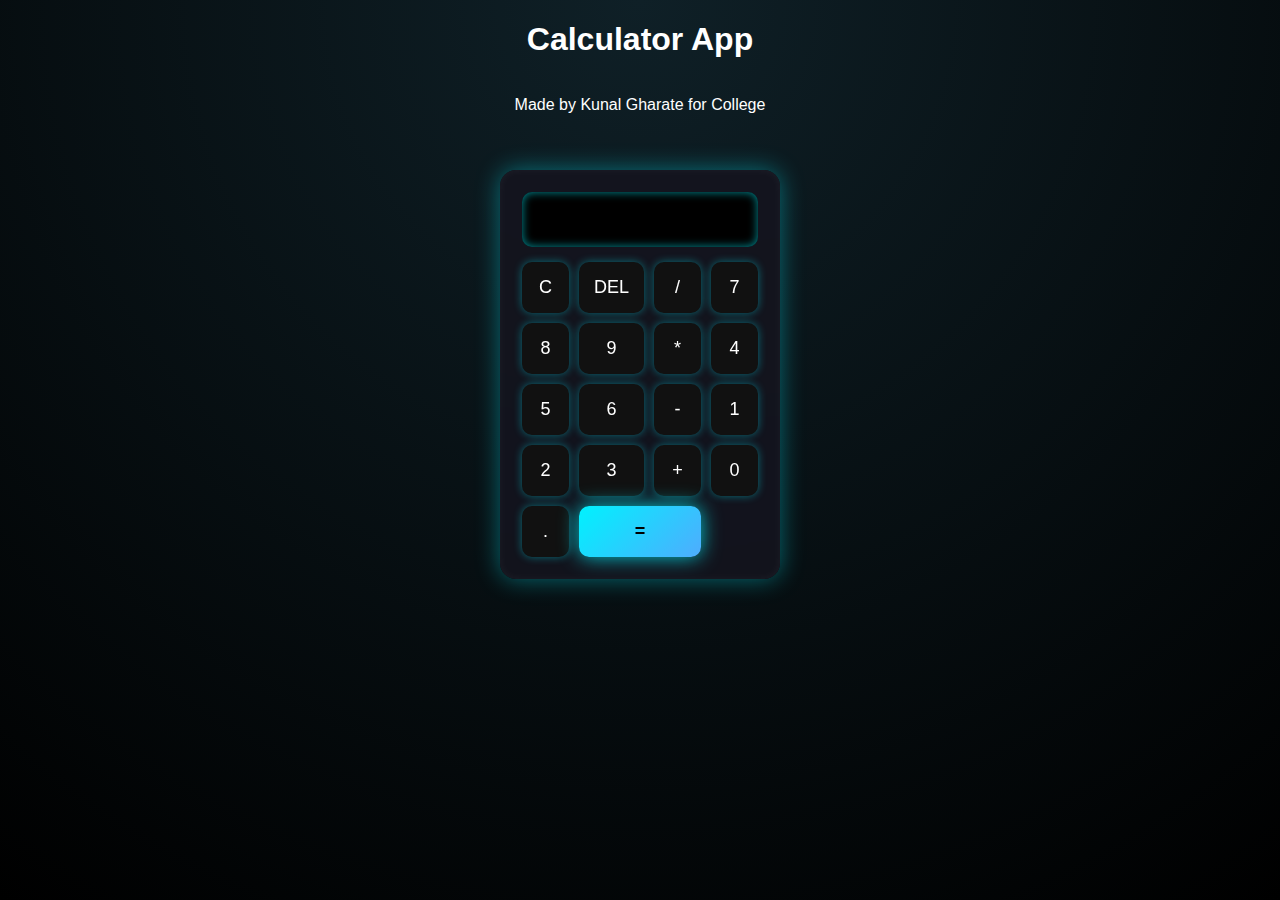
<file: SCT/SCT_WD_1 CALCULATOR WEB APPLICATION/index.html>
<!DOCTYPE html>
<html lang="en">
<head>
    <meta charset="UTF-8">
    <title>Calculator App</title>
    <link rel="stylesheet" href="style.css">
    <h1>Calculator App</h1>
    <p>Made by <span>Kunal Gharate</span> for College</p>
</head>
<body>

<div class="calculator">
    <input type="text" id="display" disabled>

    <div class="buttons">
        <button onclick="clearDisplay()">C</button>
        <button onclick="deleteLast()">DEL</button>
        <button onclick="appendValue('/')">/</button>

        <button onclick="appendValue('7')">7</button>
        <button onclick="appendValue('8')">8</button>
        <button onclick="appendValue('9')">9</button>
        <button onclick="appendValue('*')">*</button>

        <button onclick="appendValue('4')">4</button>
        <button onclick="appendValue('5')">5</button>
        <button onclick="appendValue('6')">6</button>
        <button onclick="appendValue('-')">-</button>

        <button onclick="appendValue('1')">1</button>
        <button onclick="appendValue('2')">2</button>
        <button onclick="appendValue('3')">3</button>
        <button onclick="appendValue('+')">+</button>

        <button onclick="appendValue('0')">0</button>
        <button onclick="appendValue('.')">.</button>
        <button class="equal" onclick="calculate()">=</button>
    </div>
</div>

<script src="script.js"></script>
</body>
</html>
</file>
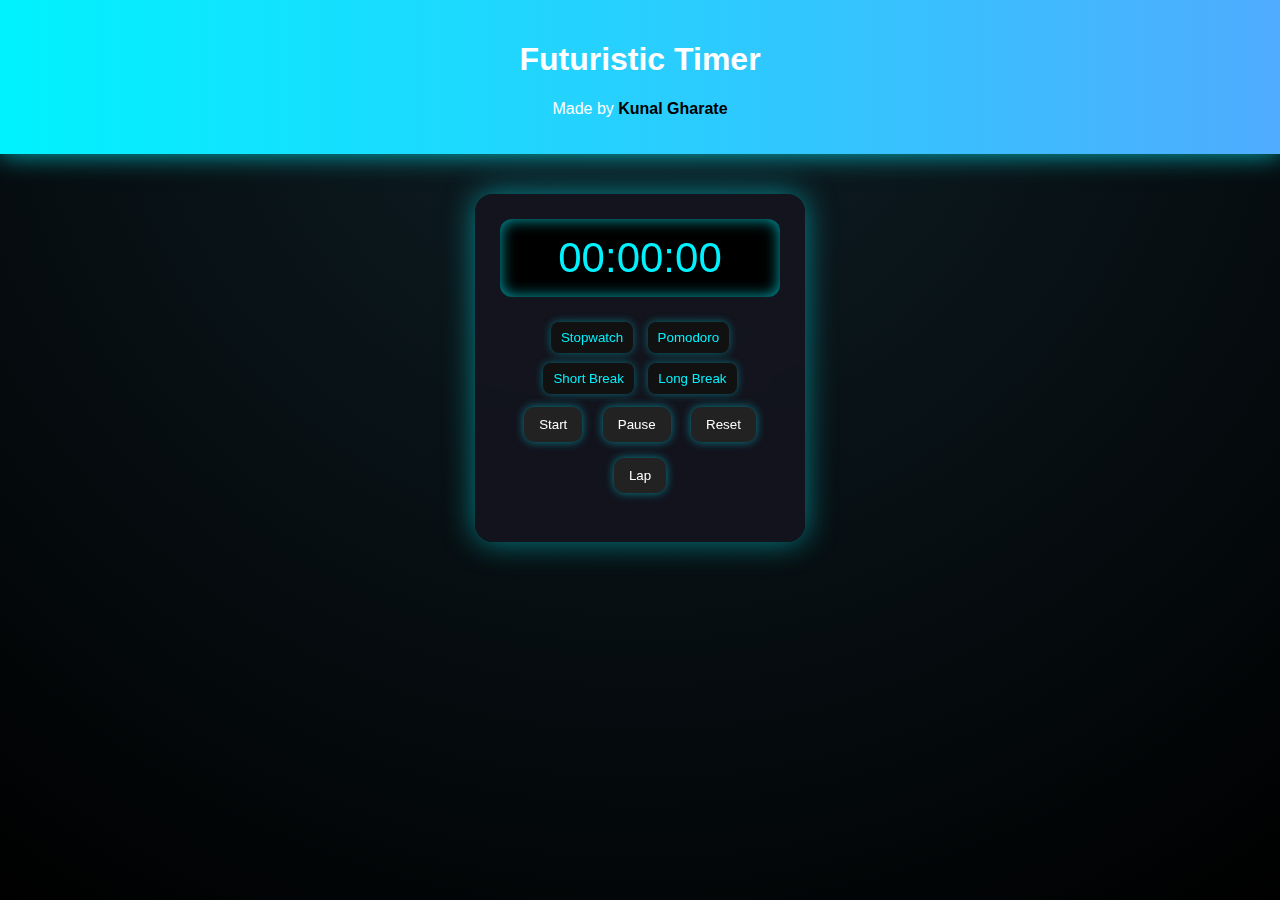
<file: SCT/SCT_WD_2 STOPWATCH WEB APPLICATION/index.html>
<!DOCTYPE html>
<html lang="en">
<head>
    <meta charset="UTF-8">
    <title>Futuristic Timer App</title>
    <link rel="stylesheet" href="style.css">
</head>
<body>

<header class="app-header">
    <h1>Futuristic Timer</h1>
    <p>Made by <span>Kunal Gharate</span></p>
</header>

<div class="container">
    <div id="display">00:00:00</div>

    <div class="modes">
        <button onclick="setMode('stopwatch')">Stopwatch</button>
        <button onclick="setMode('pomodoro')">Pomodoro</button>
        <button onclick="setMode('short')">Short Break</button>
        <button onclick="setMode('long')">Long Break</button>
    </div>

    <div class="buttons">
        <button onclick="start()">Start</button>
        <button onclick="pause()">Pause</button>
        <button onclick="reset()">Reset</button>
        <button onclick="lap()">Lap</button>
    </div>

    <ul id="laps"></ul>
</div>

<script src="script.js"></script>
</body>
</html>
</file>
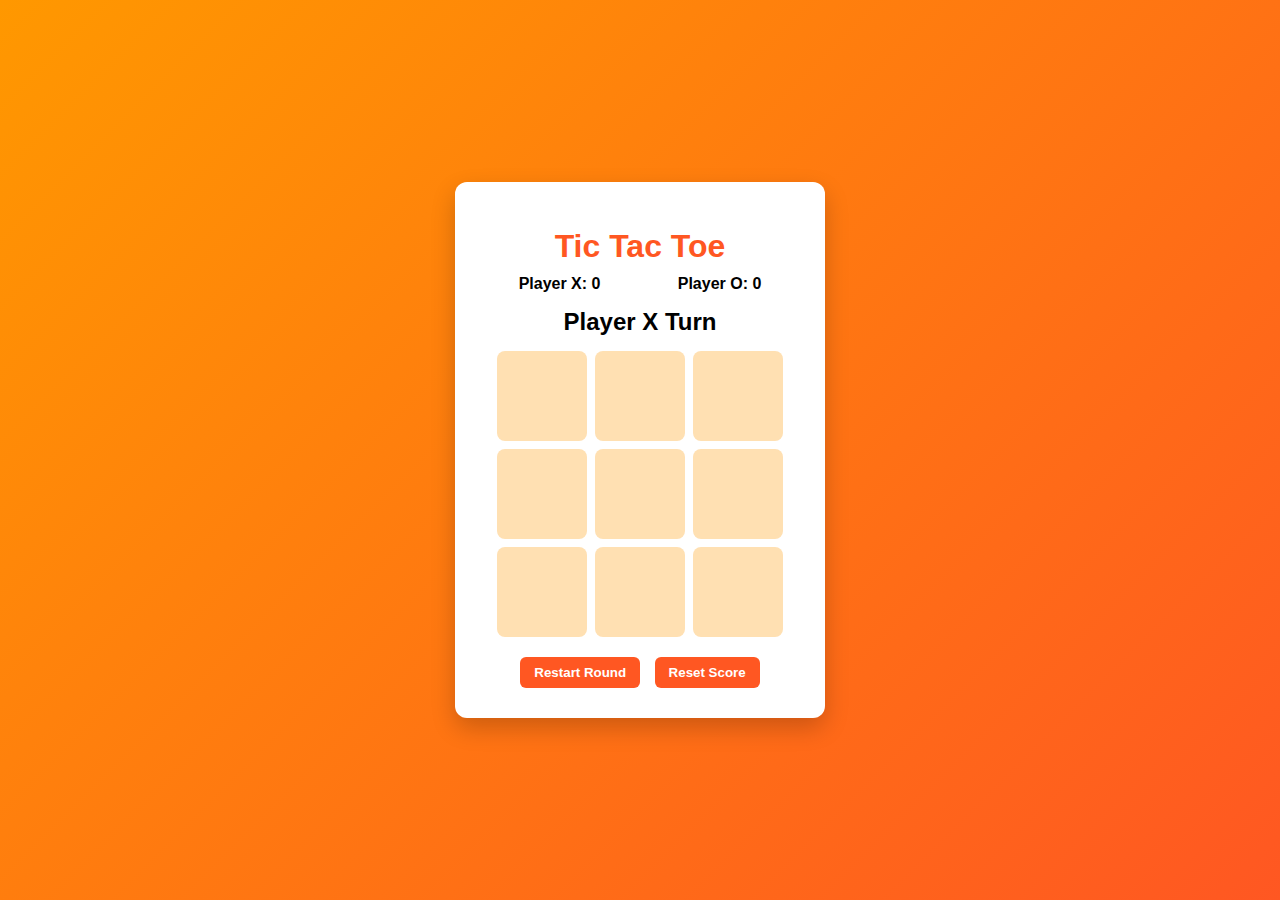
<file: SCT/SCT_WD_3 TICK TAC TOE WEB APPLICATION/index.html>
<!DOCTYPE html>
<html lang="en">
<head>
    <meta charset="UTF-8">
    <title>Tic Tac Toe</title>
    <link rel="stylesheet" href="style.css">
</head>
<body>

<div class="game-container">
    <h1>Tic Tac Toe</h1>

    <!-- Scoreboard -->
    <div class="scoreboard">
        <div>Player X: <span id="scoreX">0</span></div>
        <div>Player O: <span id="scoreO">0</span></div>
    </div>

    <h2 id="status">Player X Turn</h2>

    <div class="board">
        <div class="cell" onclick="makeMove(0)"></div>
        <div class="cell" onclick="makeMove(1)"></div>
        <div class="cell" onclick="makeMove(2)"></div>
        <div class="cell" onclick="makeMove(3)"></div>
        <div class="cell" onclick="makeMove(4)"></div>
        <div class="cell" onclick="makeMove(5)"></div>
        <div class="cell" onclick="makeMove(6)"></div>
        <div class="cell" onclick="makeMove(7)"></div>
        <div class="cell" onclick="makeMove(8)"></div>
    </div>

    <div class="controls">
        <button onclick="resetGame()">Restart Round</button>
        <button onclick="resetScore()">Reset Score</button>
    </div>
</div>

<script src="script.js"></script>
</body>
</html>
</file>
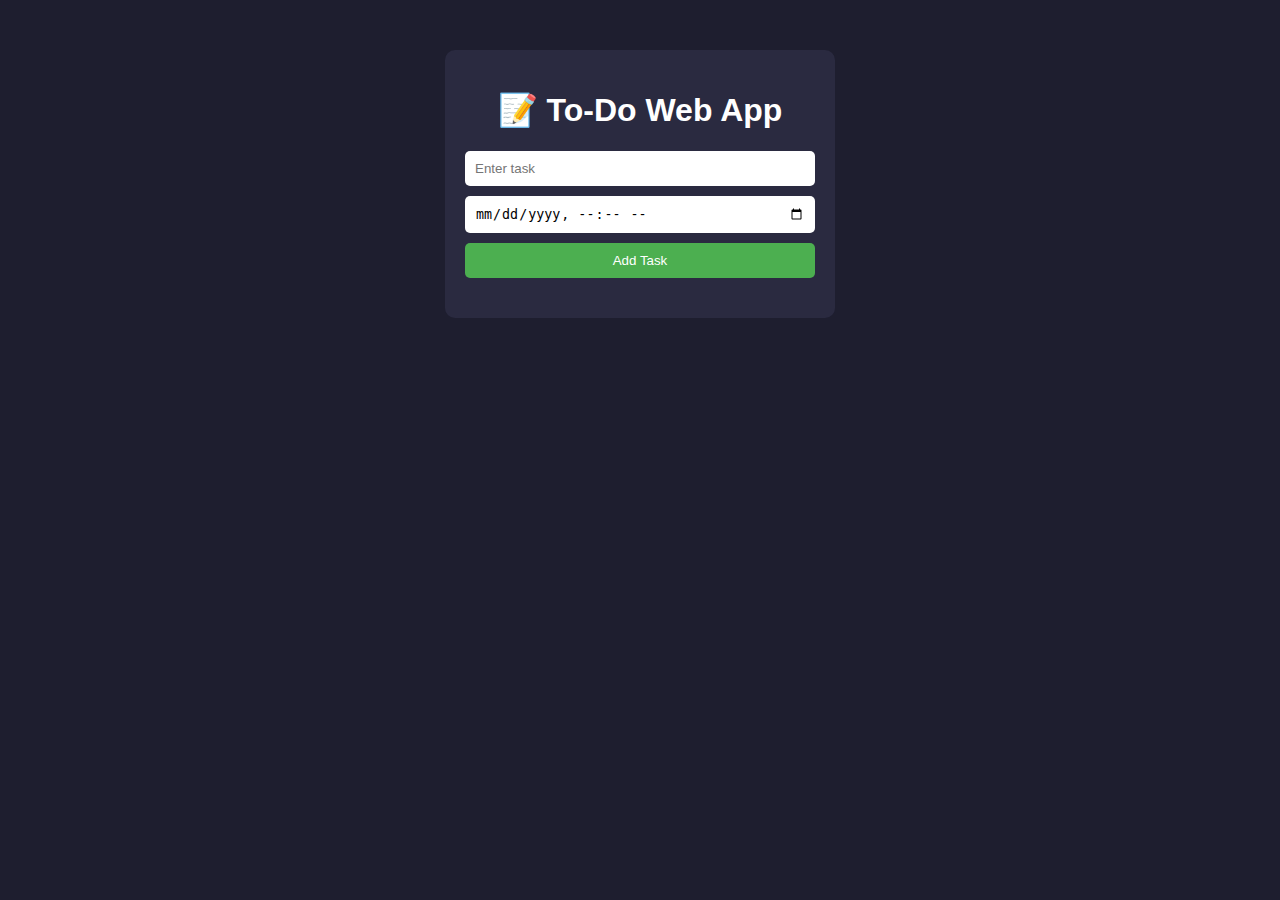
<file: SCT/SCT_WD_4 TO DO WEB APP/index.html>
<!DOCTYPE html>
<html lang="en">
<head>
    <meta charset="UTF-8">
    <title>To-Do Web App</title>
    <link rel="stylesheet" href="style.css">
</head>
<body>

<div class="container">
    <h1>📝 To-Do Web App</h1>

    <div class="input-section">
        <input type="text" id="taskInput" placeholder="Enter task">
        <input type="datetime-local" id="taskDateTime">
        <button onclick="addTask()">Add Task</button>
    </div>

    <ul id="taskList"></ul>
</div>

<script src="script.js"></script>
</body>
</html>
</file>
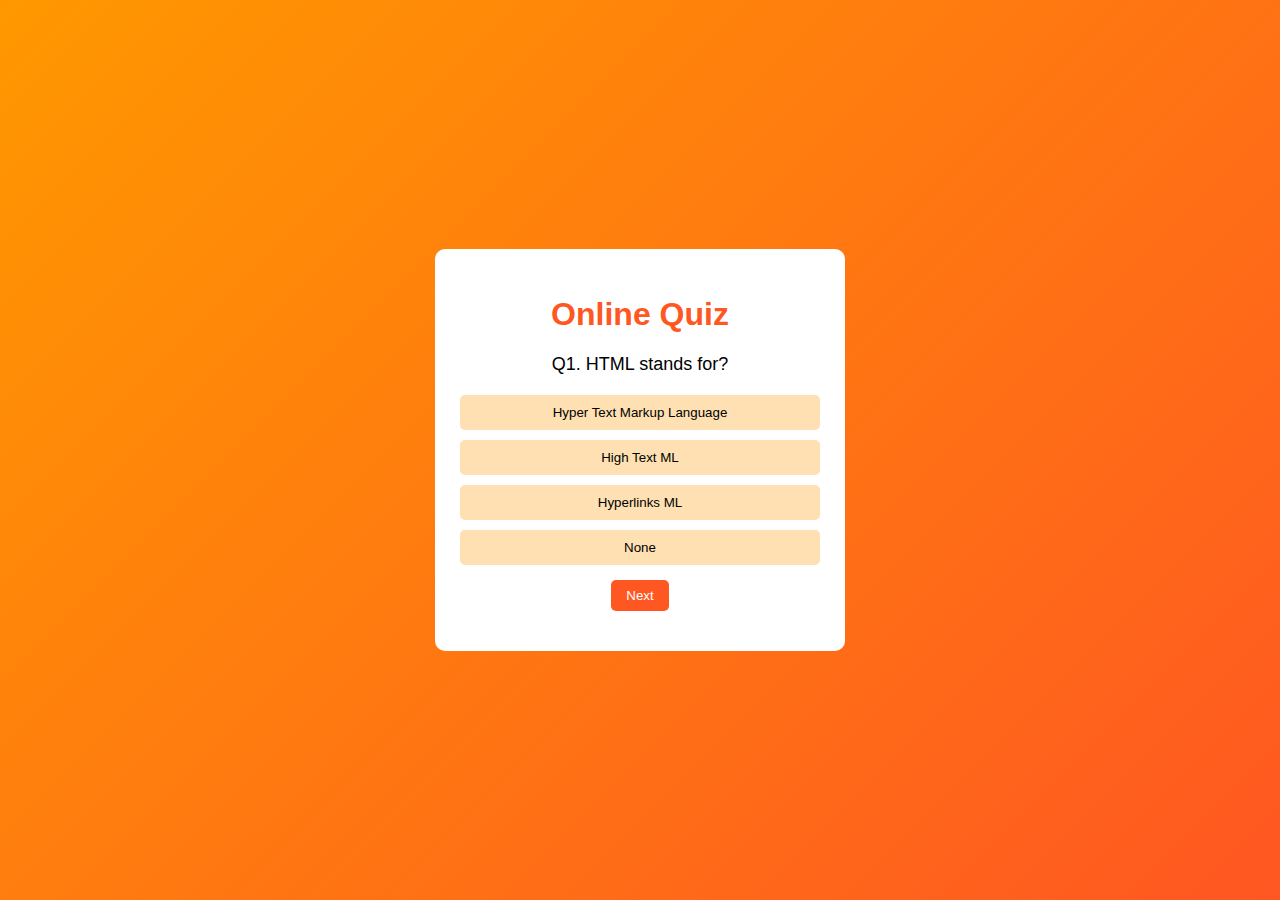
<file: SCT/SCT_WD_5 QUIZE GAME/index.html>
<!DOCTYPE html>
<html lang="en">
<head>
    <meta charset="UTF-8">
    <title>Simple Quiz</title>
    <link rel="stylesheet" href="style.css">
</head>
<body>

<div class="quiz-container">
    <h1>Online Quiz</h1>

    <div id="question"></div>

    <div class="options">
        <button class="option" onclick="checkAnswer(0)"></button>
        <button class="option" onclick="checkAnswer(1)"></button>
        <button class="option" onclick="checkAnswer(2)"></button>
        <button class="option" onclick="checkAnswer(3)"></button>
    </div>

    <button id="nextBtn" onclick="nextQuestion()">Next</button>

    <div id="result"></div>
</div>

<script src="script.js"></script>
</body>
</html>
</file>
<file: SCT/SCT_WD_2 STOPWATCH WEB APPLICATION/style.css>
* {
    box-sizing: border-box;
}

body {
    margin: 0;
    min-height: 100vh;
    background: radial-gradient(circle at top, #0f2027, #000);
    font-family: 'Segoe UI', Tahoma, Geneva, Verdana, sans-serif;
    display: flex;
    flex-direction: column;
    align-items: center;
    color: white;
}

/* Header */
.app-header {
    width: 100%;
    text-align: center;
    padding: 20px;
    background: linear-gradient(90deg, #00f2fe, #4facfe);
    box-shadow: 0 0 25px rgba(0, 242, 254, 0.7);
}

.app-header span {
    color: #000;
    font-weight: bold;
}

/* Main Container */
.container {
    margin-top: 40px;
    background: rgba(20, 20, 30, 0.9);
    backdrop-filter: blur(12px);
    padding: 25px;
    border-radius: 18px;
    width: 330px;
    text-align: center;
    box-shadow: 0 0 30px rgba(0, 242, 254, 0.5);
}

/* Display */
#display {
    font-size: 42px;
    margin-bottom: 20px;
    background: black;
    color: #00f2fe;
    padding: 15px;
    border-radius: 12px;
    box-shadow: inset 0 0 15px rgba(0, 242, 254, 0.7);
}

/* Mode Buttons */
.modes button {
    margin: 5px;
    padding: 8px 10px;
    border-radius: 8px;
    border: none;
    background: #111;
    color: #00f2fe;
    cursor: pointer;
    box-shadow: 0 0 8px rgba(0, 242, 254, 0.4);
}

.modes button:hover {
    background: #00f2fe;
    color: black;
}

/* Control Buttons */
.buttons button {
    margin: 8px;
    padding: 10px 15px;
    border-radius: 10px;
    border: none;
    cursor: pointer;
    background: #222;
    color: white;
    box-shadow: 0 0 10px rgba(0, 242, 254, 0.5);
}

.buttons button:hover {
    background: #00f2fe;
    color: black;
}

/* Laps */
ul {
    list-style: none;
    padding: 0;
    margin-top: 15px;
}

li {
    background: rgba(0, 242, 254, 0.1);
    margin: 5px 0;
    padding: 6px;
    border-radius: 6px;
}
</file>
<file: SCT/SCT_WD_3 TICK TAC TOE WEB APPLICATION/style.css>
body {
    margin: 0;
    min-height: 100vh;
    background: linear-gradient(135deg, #ff9800, #ff5722);
    display: flex;
    justify-content: center;
    align-items: center;
    font-family: Arial, sans-serif;
}

.game-container {
    background: white;
    padding: 25px;
    border-radius: 12px;
    width: 320px;
    text-align: center;
    box-shadow: 0 10px 25px rgba(0,0,0,0.2);
}

h1 {
    color: #ff5722;
    margin-bottom: 10px;
}

/* Scoreboard */
.scoreboard {
    display: flex;
    justify-content: space-around;
    margin-bottom: 10px;
    font-weight: bold;
}

#status {
    margin: 15px 0;
}

/* Board */
.board {
    display: grid;
    grid-template-columns: repeat(3, 90px);
    gap: 8px;
    justify-content: center;
    margin-bottom: 15px;
}

.cell {
    width: 90px;
    height: 90px;
    background: #ffe0b2;
    font-size: 36px;
    font-weight: bold;
    color: #ff5722;
    display: flex;
    justify-content: center;
    align-items: center;
    cursor: pointer;
    border-radius: 8px;
}

.cell:hover {
    background: #ffcc80;
}

/* Buttons */
.controls button {
    margin: 5px;
    padding: 8px 14px;
    border: none;
    border-radius: 6px;
    background: #ff5722;
    color: white;
    cursor: pointer;
    font-weight: bold;
}

.controls button:hover {
    opacity: 0.9;
}
</file>
<file: SCT/SCT_WD_4 TO DO WEB APP/style.css>
body {
    font-family: Arial, sans-serif;
    background: #1e1e2f;
    color: white;
    display: flex;
    justify-content: center;
    margin-top: 50px;
}

.container {
    width: 350px;
    background: #2a2a40;
    padding: 20px;
    border-radius: 10px;
}

h1 {
    text-align: center;
}

.input-section {
    display: flex;
    flex-direction: column;
    gap: 10px;
}

input, button {
    padding: 10px;
    border-radius: 5px;
    border: none;
}

button {
    background: #4caf50;
    color: white;
    cursor: pointer;
}

button:hover {
    background: #45a049;
}

ul {
    list-style: none;
    padding: 0;
    margin-top: 20px;
}

li {
    background: #3a3a55;
    padding: 10px;
    margin-bottom: 10px;
    border-radius: 5px;
}

.completed {
    text-decoration: line-through;
    opacity: 0.6;
}

.task-buttons button {
    margin-right: 5px;
    background: #2196f3;
}

.task-buttons .delete {
    background: #f44336;
}
</file>
<file: SCT/SCT_WD_5 QUIZE GAME/style.css>
body {
    margin: 0;
    height: 100vh;
    background: linear-gradient(135deg, #ff9800, #ff5722);
    display: flex;
    justify-content: center;
    align-items: center;
    font-family: Arial, sans-serif;
}

.quiz-container {
    background: white;
    padding: 25px;
    width: 360px;
    border-radius: 10px;
    text-align: center;
}

h1 {
    color: #ff5722;
}

#question {
    font-size: 18px;
    margin-bottom: 15px;
}

.options {
    display: flex;
    flex-direction: column;
}

.option {
    margin: 5px 0;
    padding: 10px;
    border: none;
    background: #ffe0b2;
    cursor: pointer;
    border-radius: 5px;
}

.option:hover {
    background: #ff9800;
    color: white;
}

#nextBtn {
    margin-top: 10px;
    padding: 8px 15px;
    border: none;
    background: #ff5722;
    color: white;
    cursor: pointer;
    border-radius: 5px;
}

#result {
    margin-top: 15px;
}

.motivation {
    margin-top: 10px;
    font-weight: bold;
    color: #ff5722;
}
</file>
<file: SCT/SCT_WD_1 CALCULATOR WEB APPLICATION/style.css>
/* Global Reset */
* {
    box-sizing: border-box;
}

/* Body */
body {
    margin: 0;
    min-height: 100vh;
    font-family: 'Segoe UI', Tahoma, Geneva, Verdana, sans-serif;
    background: radial-gradient(circle at top, #0f2027, #000);
    display: flex;
    flex-direction: column;
    align-items: center;
    color: #ffffff;
}

/* Header */
.app-header {
    width: 100%;
    text-align: center;
    padding: 25px 10px;
    background: linear-gradient(90deg, #00f2fe, #4facfe);
    box-shadow: 0 0 25px rgba(0, 242, 254, 0.6);
}

.app-header h1 {
    margin: 0;
    font-size: 34px;
    letter-spacing: 2px;
    text-transform: uppercase;
}

.app-header p {
    margin-top: 6px;
    font-size: 15px;
}

.app-header span {
    color: #000;
    font-weight: bold;
}

/* Calculator Card */
.calculator {
    margin-top: 40px;
    background: rgba(20, 20, 30, 0.9);
    backdrop-filter: blur(10px);
    padding: 22px;
    border-radius: 16px;
    width: 280px;
    box-shadow:
        0 0 25px rgba(0, 242, 254, 0.4),
        inset 0 0 10px rgba(255, 255, 255, 0.05);
}

/* Display */
#display {
    width: 100%;
    height: 55px;
    background: #000;
    border: none;
    border-radius: 10px;
    font-size: 26px;
    color: #00f2fe;
    text-align: right;
    padding: 10px;
    margin-bottom: 15px;
    box-shadow: inset 0 0 10px rgba(0, 242, 254, 0.6);
}

/* Buttons Grid */
.buttons {
    display: grid;
    grid-template-columns: repeat(4, 1fr);
    gap: 10px;
}

/* Buttons */
button {
    padding: 15px;
    font-size: 18px;
    border-radius: 10px;
    border: none;
    cursor: pointer;
    background: #111;
    color: #ffffff;
    box-shadow: 0 0 8px rgba(0, 242, 254, 0.4);
    transition: all 0.2s ease;
}

/* Hover & Active Effects */
button:hover {
    background: #00f2fe;
    color: #000;
    box-shadow: 0 0 15px #00f2fe;
}

button:active {
    transform: scale(0.95);
}

/* Equal Button */
.equal {
    grid-column: span 2;
    background: linear-gradient(135deg, #00f2fe, #4facfe);
    color: #000;
    font-weight: bold;
    box-shadow: 0 0 20px rgba(0, 242, 254, 0.8);
}

.equal:hover {
    box-shadow: 0 0 30px rgba(0, 242, 254, 1);
}
</file>
